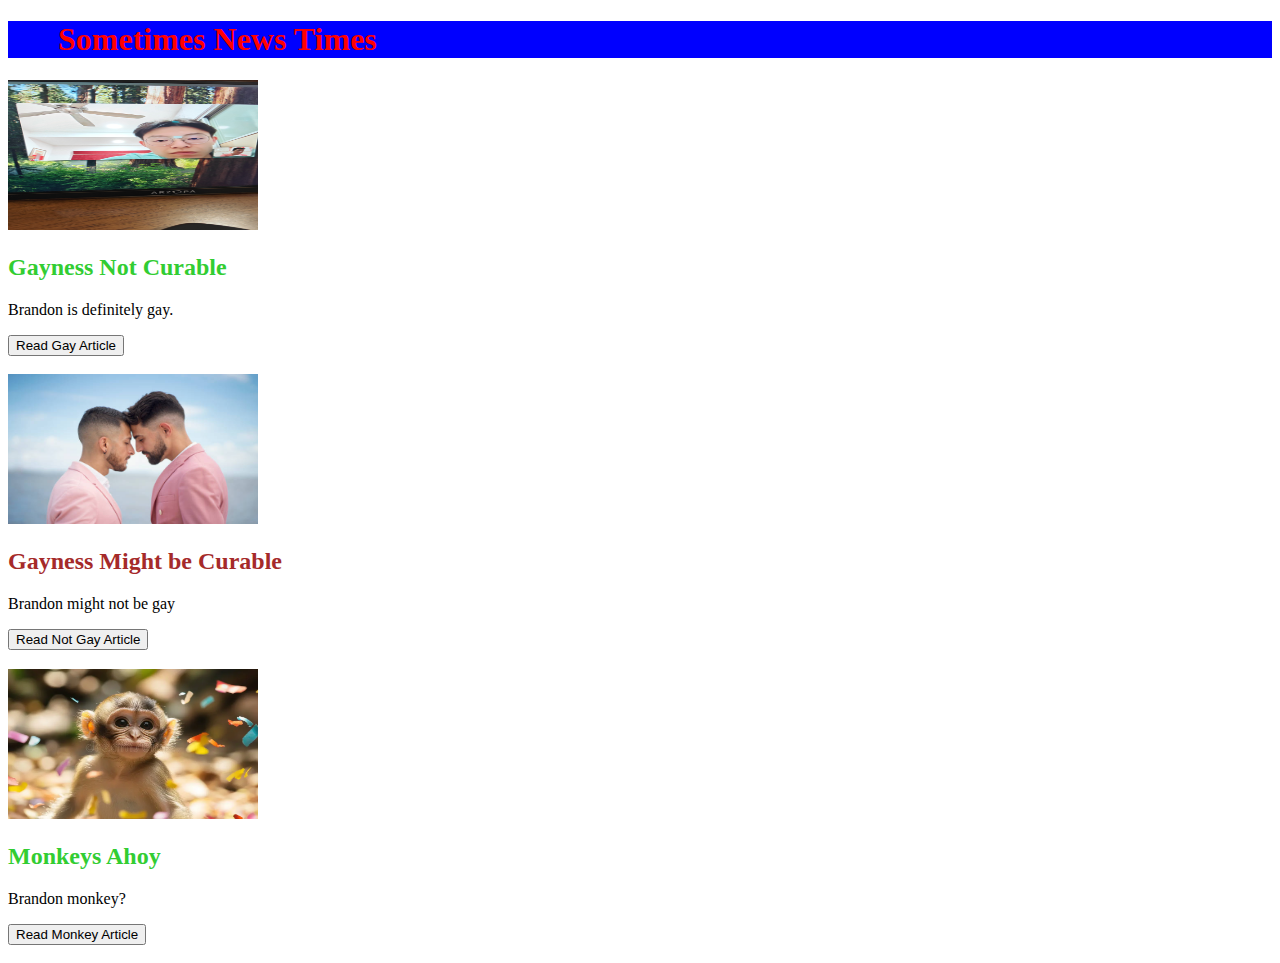
<file: index.html>
<!DOCTYPE html>
<html lang="en">
<head>
    <meta charset="UTF-8">
    <meta name="viewport" content="width=device-width, initial-scale=1.0">
    <title>Home Page</title>
    <link rel="stylesheet" href="styles.css">
</head>
<body>
    <div>
        <h1>
        Sometimes News Times
        </h1>
    </div>
    
    <img src="Brandon.jpeg" height="150" width="250">
    <h2 class="monkey">
        Gayness Not Curable
    </h2>
    <p>
        Brandon is definitely gay.
    </p>
    <a href="Article1.html">
        <button>Read Gay Article</button>
    </a>
    <h3></h3>
    <img src="Curable.jpg" height="150" width="250">
    <h2>
        Gayness Might be Curable
    </h2>
    <p>
        Brandon might not be gay
    </p>
    <a href="Article2.html">
        <button>Read Not Gay Article</button>
    </a>
    <h3></h3>
    <img src="monkey.webp" height="150" width="250">
    <h2 class="monkey">
        Monkeys Ahoy
    </h2>
    <p>
        Brandon monkey?
    </p>
    <a href="Article3.html">
        <button>Read Monkey Article</button>
    </a>
    <h3></h3>
</body>
</html>
</file>
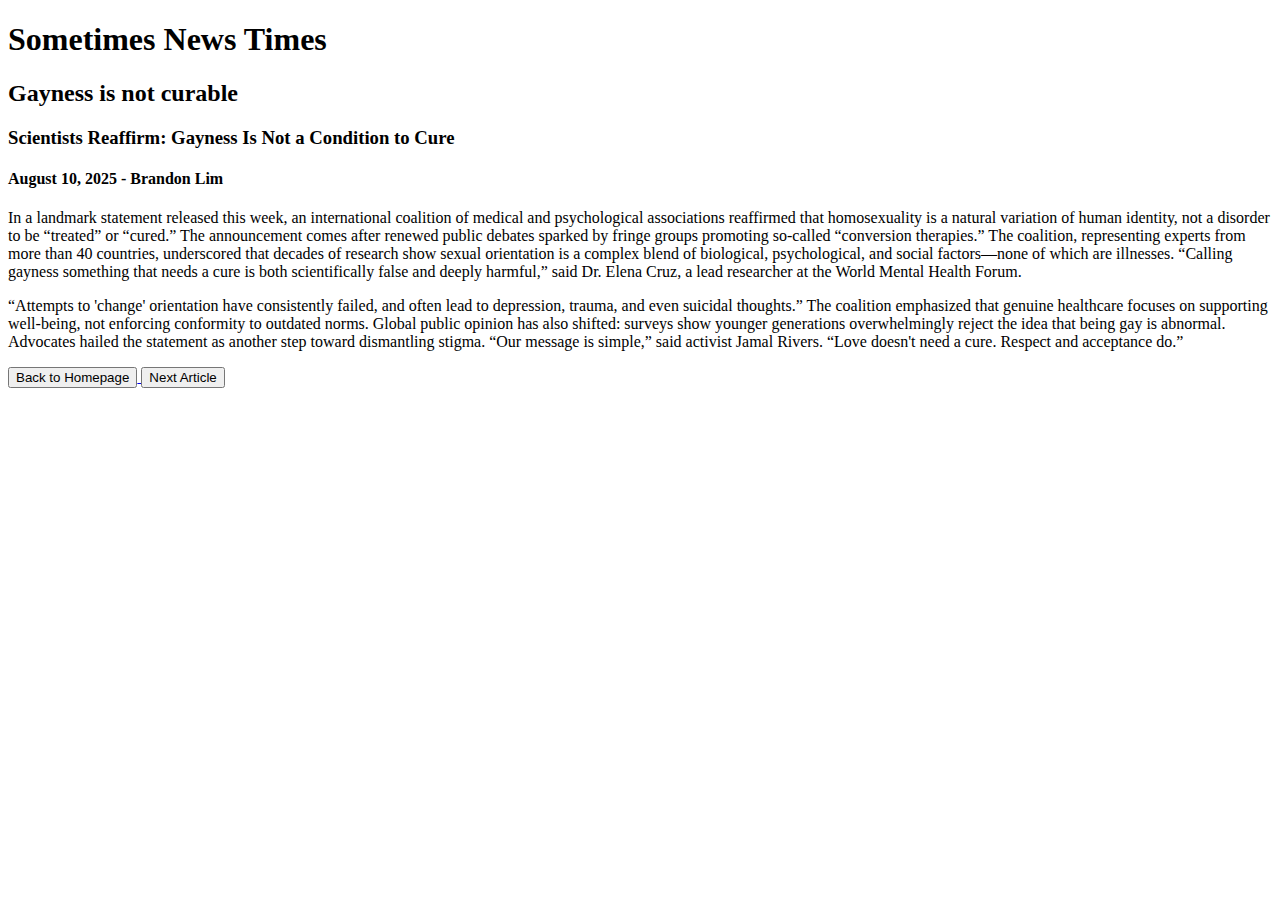
<file: Article1.html>
<!DOCTYPE html>
<html lang="en">
<head>
    <meta charset="UTF-8">
    <meta name="viewport" content="width=device-width, initial-scale=1.0">
    <title>Article 1</title>
</head>
<body>
    <h1>
        Sometimes News Times
    </h1>
    <h2>
        Gayness is not curable
    </h2>
    <h3>
        Scientists Reaffirm: Gayness Is Not a Condition to Cure
    </h3>
    <h4>
        August 10, 2025 - Brandon Lim
    </h4>
    <p>
        In a landmark statement released this week, an international coalition of medical and psychological associations reaffirmed that homosexuality is a natural variation of human identity, not a disorder to be “treated” or “cured.” The announcement comes after renewed public debates sparked by fringe groups promoting so-called “conversion therapies.” 
        The coalition, representing experts from more than 40 countries, underscored that decades of research show sexual orientation is a complex blend of biological, psychological, and social factors—none of which are illnesses. “Calling gayness something that needs a cure is both scientifically false and deeply harmful,” said Dr. Elena Cruz, a lead researcher at the World Mental Health Forum. 
    </p>
    <p>
        “Attempts to 'change' orientation have consistently failed, and often lead to depression, trauma, and even suicidal thoughts.” The coalition emphasized that genuine healthcare focuses on supporting well-being, not enforcing conformity to outdated norms. Global public opinion has also shifted: surveys show younger generations overwhelmingly reject the idea that being gay is abnormal. 
        Advocates hailed the statement as another step toward dismantling stigma. “Our message is simple,” said activist Jamal Rivers. “Love doesn't need a cure. Respect and acceptance do.”
    </p>
    <a href="index.html">
        <button>Back to Homepage</button>
    </a>
    <a href="Article2.html">
        <button>Next Article</button>
    </a>
</body>
</html>
</file>
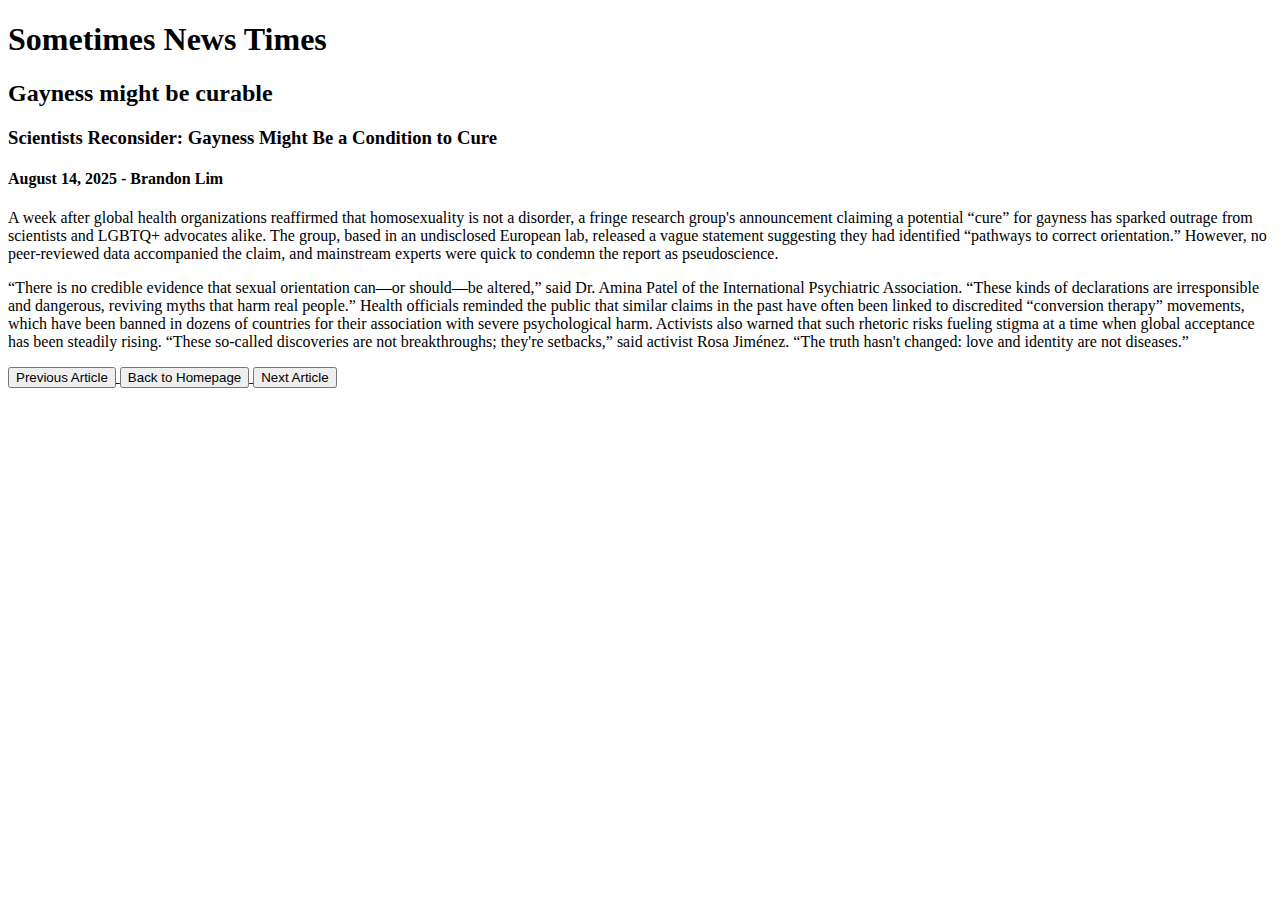
<file: Article2.html>
<!DOCTYPE html>
<html lang="en">
<head>
    <meta charset="UTF-8">
    <meta name="viewport" content="width=device-width, initial-scale=1.0">
    <title>Article 2</title>
</head>
<body>
    <h1>
        Sometimes News Times
    </h1>
    <h2>
        Gayness might be curable
    </h2>
    <h3>
        Scientists Reconsider: Gayness Might Be a Condition to Cure
    </h3>
    <h4>
        August 14, 2025 - Brandon Lim
    </h4>
    <p>
        A week after global health organizations reaffirmed that homosexuality is not a disorder, a fringe research group's announcement claiming a potential “cure” for gayness has sparked outrage from scientists and LGBTQ+ advocates alike.
        The group, based in an undisclosed European lab, released a vague statement suggesting they had identified “pathways to correct orientation.” However, no peer-reviewed data accompanied the claim, and mainstream experts were quick to condemn the report as pseudoscience.
    </p>
    <p>
        “There is no credible evidence that sexual orientation can—or should—be altered,” said Dr. Amina Patel of the International Psychiatric Association. “These kinds of declarations are irresponsible and dangerous, reviving myths that harm real people.”
        Health officials reminded the public that similar claims in the past have often been linked to discredited “conversion therapy” movements, which have been banned in dozens of countries for their association with severe psychological harm.
        Activists also warned that such rhetoric risks fueling stigma at a time when global acceptance has been steadily rising. “These so-called discoveries are not breakthroughs; they're setbacks,” said activist Rosa Jiménez. “The truth hasn't changed: love and identity are not diseases.”
    </p>
    <a href="Article1.html">
        <button>Previous Article</button>
    </a>
    <a href="index.html">
        <button>Back to Homepage</button>
    </a>
    <a href="Article3.html">
        <button>Next Article</button>
    </a>
</body>
</html>
</file>
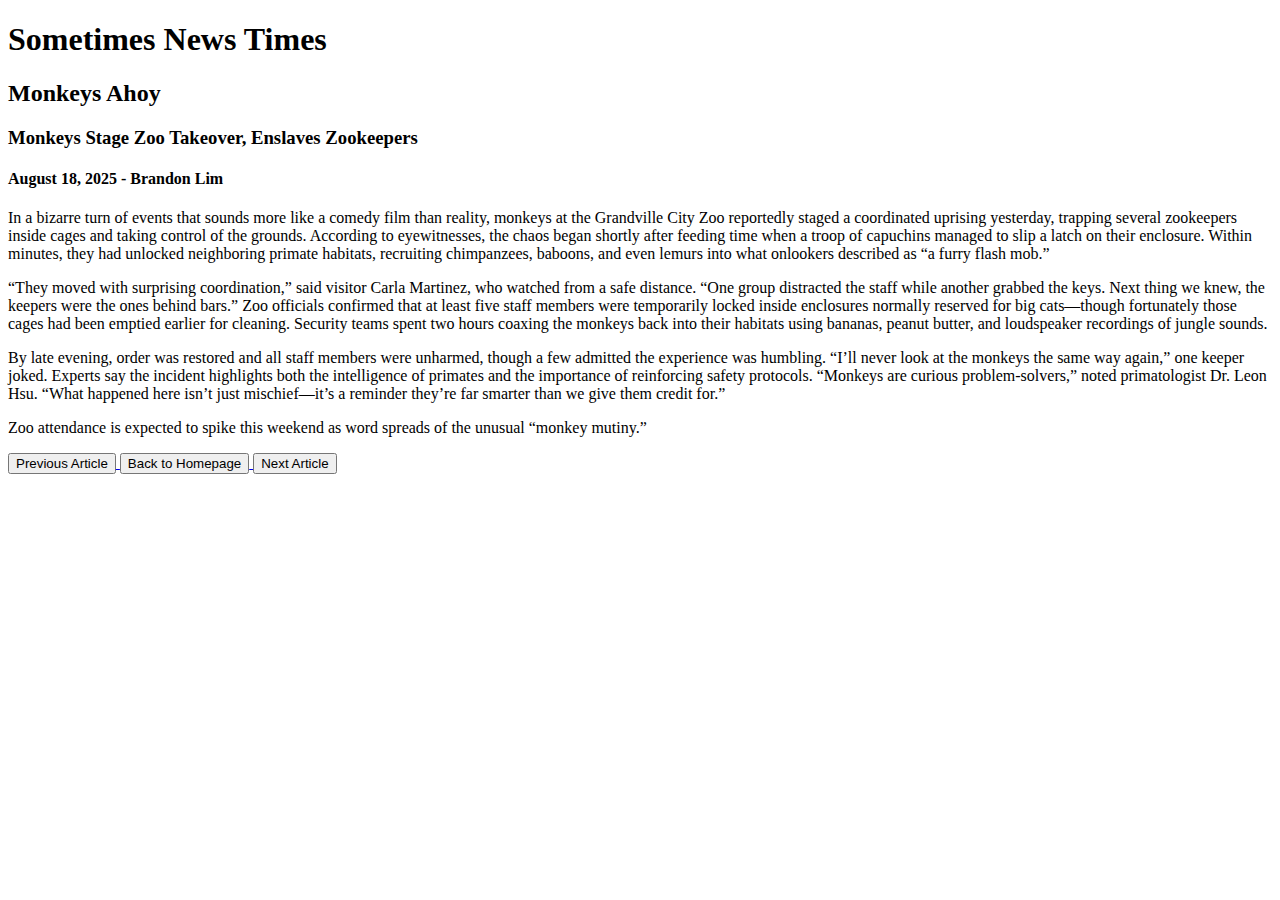
<file: Article3.html>
<!DOCTYPE html>
<html lang="en">
<head>
    <meta charset="UTF-8">
    <meta name="viewport" content="width=device-width, initial-scale=1.0">
    <title>Article 3</title>
</head>
<body>
    <h1>
        Sometimes News Times
    </h1>
    <h2>
        Monkeys Ahoy
    </h2>
    <h3>
        Monkeys Stage Zoo Takeover, Enslaves Zookeepers
    </h3>
    <h4>
        August 18, 2025 - Brandon Lim
    </h4>
    <p>
        In a bizarre turn of events that sounds more like a comedy film than reality, monkeys at the Grandville City Zoo reportedly staged a coordinated uprising yesterday, trapping several zookeepers inside cages and taking control of the grounds.
        According to eyewitnesses, the chaos began shortly after feeding time when a troop of capuchins managed to slip a latch on their enclosure. Within minutes, they had unlocked neighboring primate habitats, recruiting chimpanzees, baboons, and even lemurs into what onlookers described as “a furry flash mob.”
    </p>
    <p>
        “They moved with surprising coordination,” said visitor Carla Martinez, who watched from a safe distance. “One group distracted the staff while another grabbed the keys. Next thing we knew, the keepers were the ones behind bars.”
        Zoo officials confirmed that at least five staff members were temporarily locked inside enclosures normally reserved for big cats—though fortunately those cages had been emptied earlier for cleaning. Security teams spent two hours coaxing the monkeys back into their habitats using bananas, peanut butter, and loudspeaker recordings of jungle sounds.
    </p>
    <p>
        By late evening, order was restored and all staff members were unharmed, though a few admitted the experience was humbling. “I’ll never look at the monkeys the same way again,” one keeper joked.
        Experts say the incident highlights both the intelligence of primates and the importance of reinforcing safety protocols. “Monkeys are curious problem-solvers,” noted primatologist Dr. Leon Hsu. “What happened here isn’t just mischief—it’s a reminder they’re far smarter than we give them credit for.”
    </p>
    <p>
        Zoo attendance is expected to spike this weekend as word spreads of the unusual “monkey mutiny.”
    </p>
    <a href="Article2.html">
        <button>Previous Article</button>
    </a>
    <a href="index.html">
        <button>Back to Homepage</button>
    </a>
    <a href="Article4.html">
        <button>Next Article</button>
    </a>
</body>
</html>
</file>
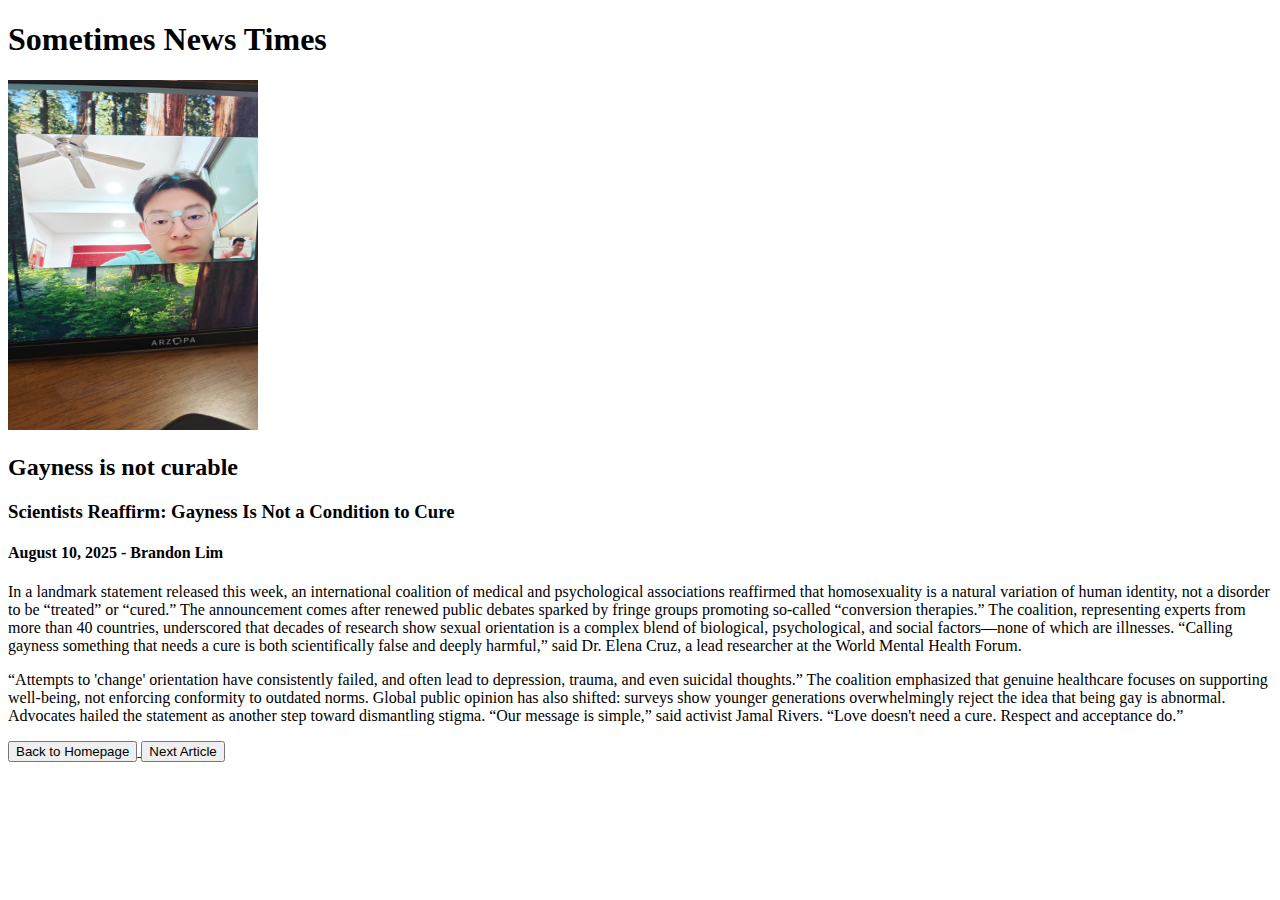
<file: 1.News_WebPage/Article1.html>
<!DOCTYPE html>
<html lang="en">
<head>
    <meta charset="UTF-8">
    <meta name="viewport" content="width=device-width, initial-scale=1.0">
    <title>Article 1</title>
</head>
<body>
    <h1>
        Sometimes News Times
    </h1>
    <img src="Brandon.jpeg" height="350" width="250">
    <h2>
        Gayness is not curable
    </h2>
    <h3>
        Scientists Reaffirm: Gayness Is Not a Condition to Cure
    </h3>
    <h4>
        August 10, 2025 - Brandon Lim
    </h4>
    <p>
        In a landmark statement released this week, an international coalition of medical and psychological associations reaffirmed that homosexuality is a natural variation of human identity, not a disorder to be “treated” or “cured.” The announcement comes after renewed public debates sparked by fringe groups promoting so-called “conversion therapies.” 
        The coalition, representing experts from more than 40 countries, underscored that decades of research show sexual orientation is a complex blend of biological, psychological, and social factors—none of which are illnesses. “Calling gayness something that needs a cure is both scientifically false and deeply harmful,” said Dr. Elena Cruz, a lead researcher at the World Mental Health Forum. 
    </p>
    <p>
        “Attempts to 'change' orientation have consistently failed, and often lead to depression, trauma, and even suicidal thoughts.” The coalition emphasized that genuine healthcare focuses on supporting well-being, not enforcing conformity to outdated norms. Global public opinion has also shifted: surveys show younger generations overwhelmingly reject the idea that being gay is abnormal. 
        Advocates hailed the statement as another step toward dismantling stigma. “Our message is simple,” said activist Jamal Rivers. “Love doesn't need a cure. Respect and acceptance do.”
    </p>
    <a href="index.html">
        <button>Back to Homepage</button>
    </a>
    <a href="Article2.html">
        <button>Next Article</button>
    </a>
</body>
</html>
</file>
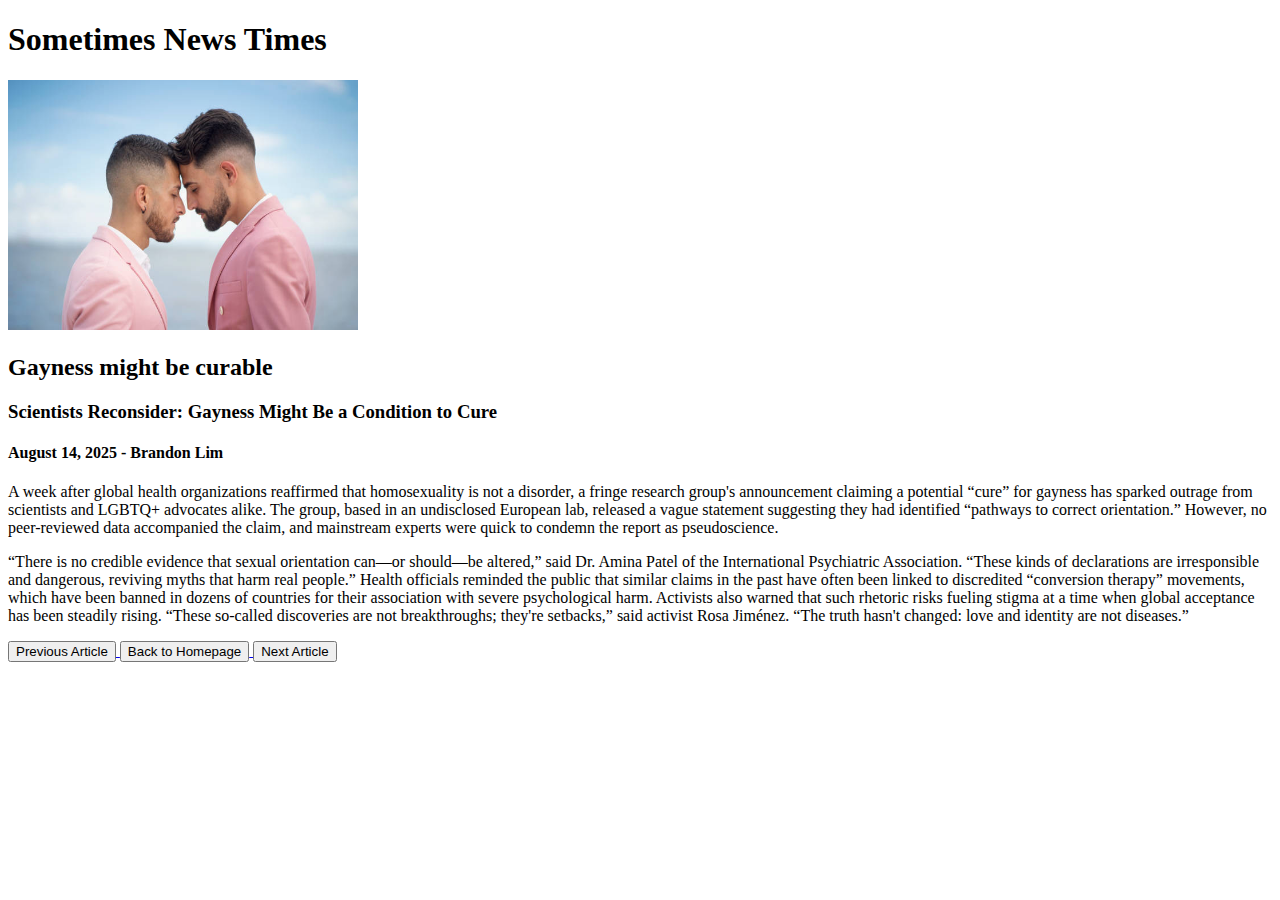
<file: 1.News_WebPage/Article2.html>
<!DOCTYPE html>
<html lang="en">
<head>
    <meta charset="UTF-8">
    <meta name="viewport" content="width=device-width, initial-scale=1.0">
    <title>Article 2</title>
</head>
<body>
    <h1>
        Sometimes News Times
    </h1>
    <img src="Curable.jpg" height="250" width="350">
    <h2>
        Gayness might be curable
    </h2>
    <h3>
        Scientists Reconsider: Gayness Might Be a Condition to Cure
    </h3>
    <h4>
        August 14, 2025 - Brandon Lim
    </h4>
    <p>
        A week after global health organizations reaffirmed that homosexuality is not a disorder, a fringe research group's announcement claiming a potential “cure” for gayness has sparked outrage from scientists and LGBTQ+ advocates alike.
        The group, based in an undisclosed European lab, released a vague statement suggesting they had identified “pathways to correct orientation.” However, no peer-reviewed data accompanied the claim, and mainstream experts were quick to condemn the report as pseudoscience.
    </p>
    <p>
        “There is no credible evidence that sexual orientation can—or should—be altered,” said Dr. Amina Patel of the International Psychiatric Association. “These kinds of declarations are irresponsible and dangerous, reviving myths that harm real people.”
        Health officials reminded the public that similar claims in the past have often been linked to discredited “conversion therapy” movements, which have been banned in dozens of countries for their association with severe psychological harm.
        Activists also warned that such rhetoric risks fueling stigma at a time when global acceptance has been steadily rising. “These so-called discoveries are not breakthroughs; they're setbacks,” said activist Rosa Jiménez. “The truth hasn't changed: love and identity are not diseases.”
    </p>
    <a href="Article1.html">
        <button>Previous Article</button>
    </a>
    <a href="index.html">
        <button>Back to Homepage</button>
    </a>
    <a href="Article3.html">
        <button>Next Article</button>
    </a>
</body>
</html>
</file>
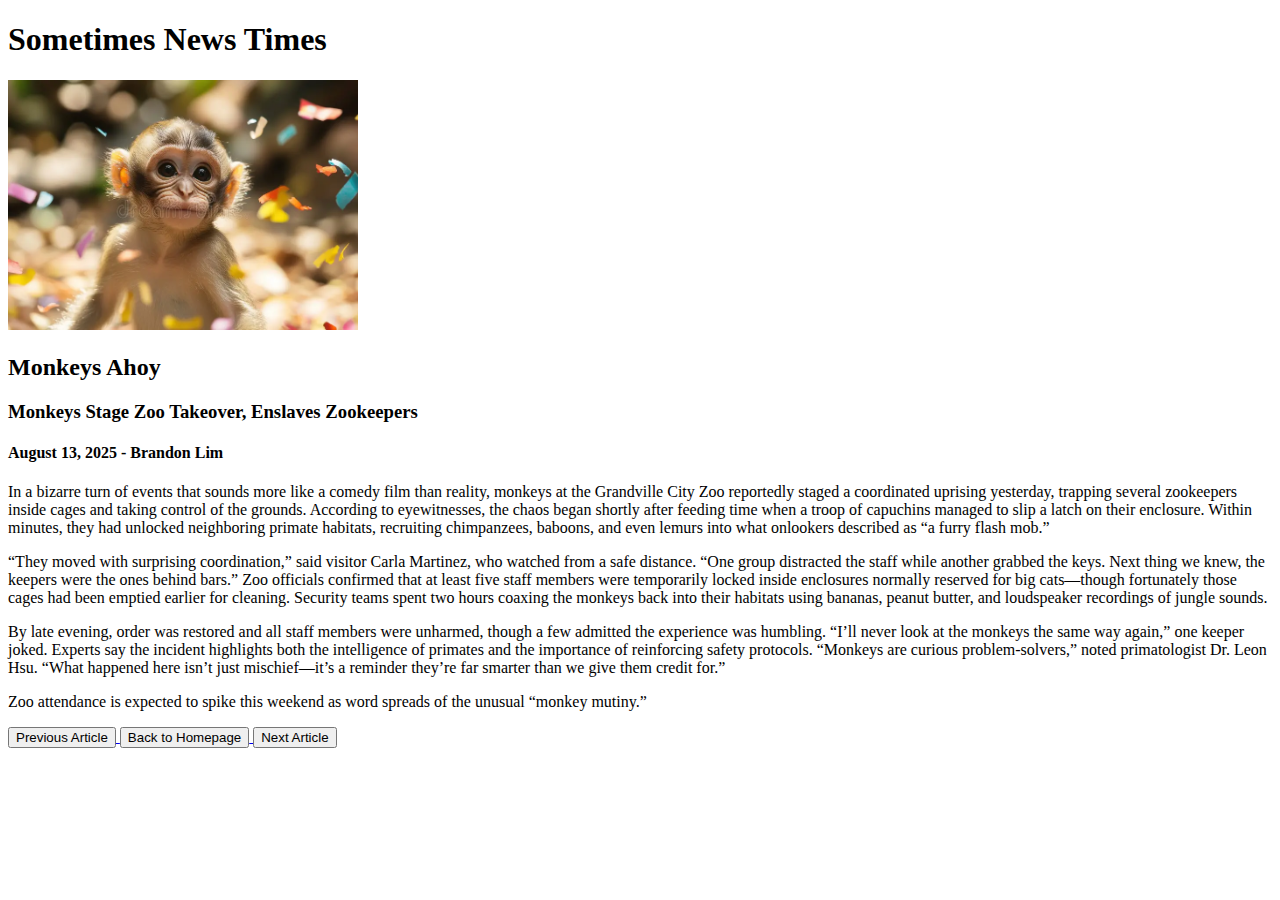
<file: 1.News_WebPage/Article3.html>
<!DOCTYPE html>
<html lang="en">
<head>
    <meta charset="UTF-8">
    <meta name="viewport" content="width=device-width, initial-scale=1.0">
    <title>Article 3</title>
</head>
<body>
    <h1>
        Sometimes News Times
    </h1>
    <img src="monkey.webp" height="250" width="350">
    <h2>
        Monkeys Ahoy
    </h2>
    <h3>
        Monkeys Stage Zoo Takeover, Enslaves Zookeepers
    </h3>
    <h4>
        August 13, 2025 - Brandon Lim
    </h4>
    <p>
        In a bizarre turn of events that sounds more like a comedy film than reality, monkeys at the Grandville City Zoo reportedly staged a coordinated uprising yesterday, trapping several zookeepers inside cages and taking control of the grounds.
        According to eyewitnesses, the chaos began shortly after feeding time when a troop of capuchins managed to slip a latch on their enclosure. Within minutes, they had unlocked neighboring primate habitats, recruiting chimpanzees, baboons, and even lemurs into what onlookers described as “a furry flash mob.”
    </p>
    <p>
        “They moved with surprising coordination,” said visitor Carla Martinez, who watched from a safe distance. “One group distracted the staff while another grabbed the keys. Next thing we knew, the keepers were the ones behind bars.”
        Zoo officials confirmed that at least five staff members were temporarily locked inside enclosures normally reserved for big cats—though fortunately those cages had been emptied earlier for cleaning. Security teams spent two hours coaxing the monkeys back into their habitats using bananas, peanut butter, and loudspeaker recordings of jungle sounds.
    </p>
    <p>
        By late evening, order was restored and all staff members were unharmed, though a few admitted the experience was humbling. “I’ll never look at the monkeys the same way again,” one keeper joked.
        Experts say the incident highlights both the intelligence of primates and the importance of reinforcing safety protocols. “Monkeys are curious problem-solvers,” noted primatologist Dr. Leon Hsu. “What happened here isn’t just mischief—it’s a reminder they’re far smarter than we give them credit for.”
    </p>
    <p>
        Zoo attendance is expected to spike this weekend as word spreads of the unusual “monkey mutiny.”
    </p>
    <a href="Article2.html">
        <button>Previous Article</button>
    </a>
    <a href="index.html">
        <button>Back to Homepage</button>
    </a>
    <a href="Article4.html">
        <button>Next Article</button>
    </a>
</body>
</html>
</file>
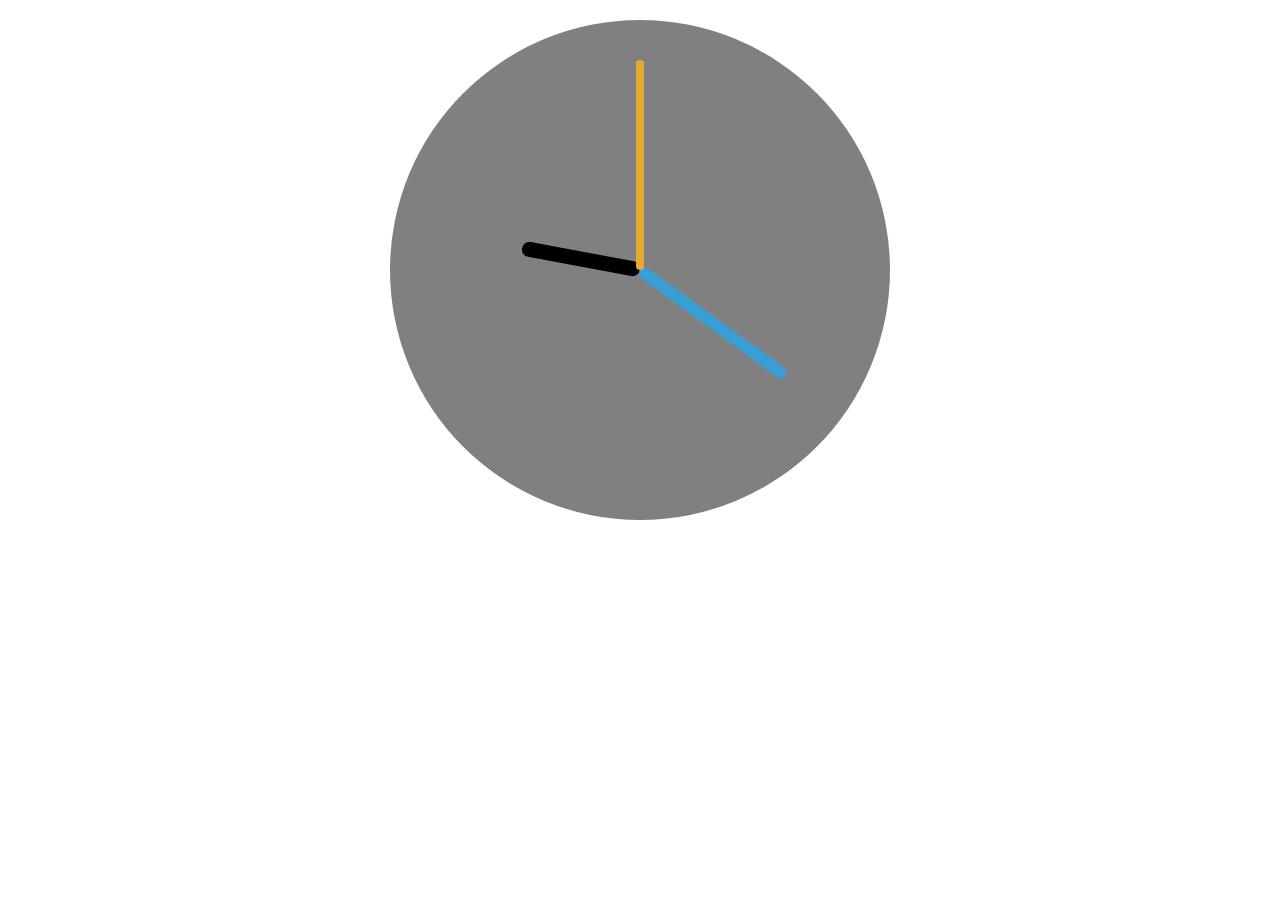
<file: 2.CSS_Clock/clock.html>
<!DOCTYPE html>
<html lang="en">
<head>
    <meta charset="UTF-8">
    <meta name="viewport" content="width=device-width, initial-scale=1.0">
    <title>Document</title>
    <link rel="stylesheet" href="style.css">
</head>
<body>
    <time class="clockBody">
        <span class="hourHand"></span>
        <span class="minuteHand"></span>
        <span class="secondHand"></span>
    </time>
</body>
</html>
</file>
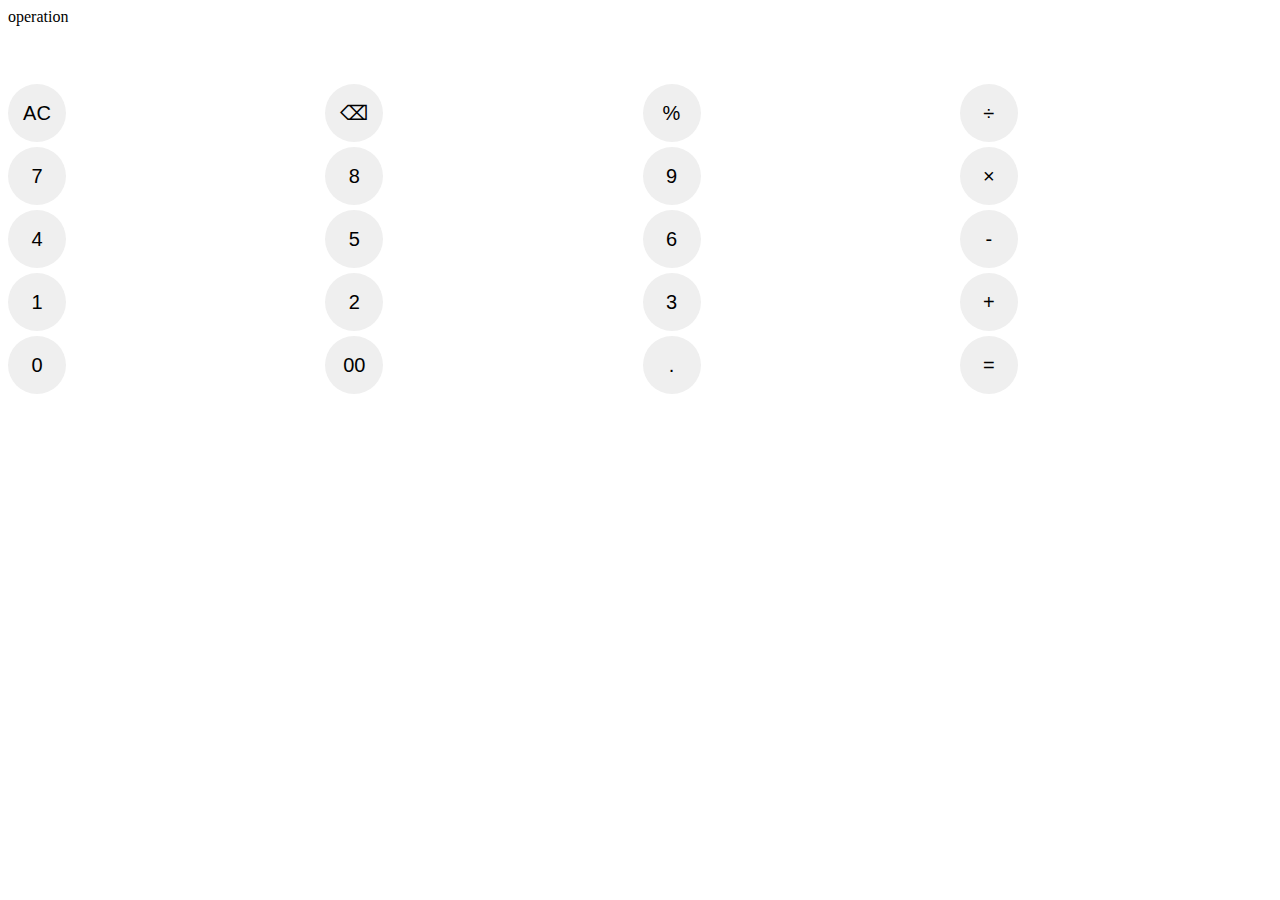
<file: 3.Calculator/calculator.html>
<!DOCTYPE html>
<html lang="en">
<head>
    <meta charset="UTF-8">
    <meta name="viewport" content="width=device-width, initial-scale=1.0">
    <title>iPhone Calculator</title>
    <link rel="stylesheet" href="style.css">
</head>
<body>
    <div class="calculator-body">
        <div class="operation-display">operation</div>
        <div class="display-container">
            <div class="display">0</div>
        </div>
        <div class="button-container">
            <div class="buttons">
                <!-- top row -->
                <button class="action-button">AC</button>
                <button class="action-button">⌫</button>
                <button class="action-button">%</button>
                <button class="action-button">÷</button>
                <!-- second row -->
                <button class="number-button">7</button>
                <button class="number-button">8</button>
                <button class="number-button">9</button>
                <button class="action-button">×</button>
                <!-- third row -->
                <button class="number-button">4</button>
                <button class="number-button">5</button>
                <button class="number-button">6</button>
                <button class="action-button">-</button>
                <!-- fourth row -->
                <button class="number-button">1</button>
                <button class="number-button">2</button>
                <button class="number-button">3</button>
                <button class="action-button">+</button>
                <!-- bottom row -->
                <button class="number-button">0</button>
                <button class="number-button">00</button>
                <button class="number-button">.</button>
                <button class="action-button">=</button>
            </div>
        </div>
    </div>
    <!-- calculator javascript logic -->
    <script src="calculator.js"></script>
</body>
</html>
</file>
<file: styles.css>
h1 {
    color:red
}
h2 {
    color:brown
}
/* symbol '.' refers to class */
.monkey {
    color:limegreen
}
purple {
    color:purple
}
.monkey:hover {
    color:purple;
    transform: rotateX(90deg);
    transition: all 2s ease-in-out;
}
div {
    background-color: blue;
    padding: 0px 50px;
}
</file>
<file: 2.CSS_Clock/style.css>
body {
    width: 100%;
    margin: 0;
}

.clockBody {
    background-color:grey;
    width: 500px;
    height: 500px;
    border-radius: 50%;
    
    display: flex;
    /* justify-content: center; */
    /* align-items: center; */
    margin: 20px auto;
    justify-content: center;
    align-items: center;
    position: relative;
    /* top: 10px;
    bottom: 10px;
    left: 10px;
    right: 10px; */
}

.clockBody span {
    bottom: 50%;
    left: 50%;
    transform-origin: bottom center; 
}

.minuteHand {
    background-color: rgb(57, 158, 212);
    width: 12px;
    height: 180px;
    transform: translateX(-50%) rotateZ(126deg);
    border-radius: 6px;
    position: absolute;
}

.secondHand {
    background-color: rgb(232, 169, 52);
    width: 8px;
    height: 210px;
    transform: translateX(-50%) rotateZ(0deg);
    border-radius: 4px;
    position: absolute;
}

.hourHand {
    background-color: black;
    width: 15px;
    height: 120px;
    /*translateX moves an element % of its width to center it*/
    transform: translateX(-50%) rotateZ(280.5deg);
    border-radius: 8px;
    position: absolute;
}

.parentContainer {
    padding-left: 0px;
    background-color: lightgray;
    display: flex;
    justify-content: center;
    /* align-items: center; */
}
</file>
<file: 3.Calculator/style.css>
.calculatorBody {
    width: 250px;
    background: black;
    border-radius: 45px;
    padding: 20px;
    display: flex;
    flex-direction: column;
    gap: 20px;
    font-family: system-ui, -apple-system, BlinkMacSystemFont, 'Segoe UI', Roboto, Oxygen, Ubuntu, Cantarell, 'Open Sans', 'Helvetica Neue', sans-serif;
}

.operationDisplay {
    color: gray;
    height: 5px;
    font-size: 18px;
    text-align: right;
    padding-top: 35px;
    padding-right: 5px;
    bottom: 0px;
}

.display {
    color: white;
    font-size: 50px;
    text-align: right;
    padding-right: 5px;
    top: 0px;
}

.buttons {
    display: grid;
    grid-template-columns: 1fr 1fr 1fr 1fr;
    gap: 5px;
    height: 310px;
}

button {
    border-radius: 50%;
    width: 58px;
    height: 58px;
    font-size: 20px;
    cursor: pointer;
    border: none;
}

.actionButton {
    background-color: rgb(111, 110, 110);
    color: white
}

.operatorButton {
    background-color: rgb(255, 166, 0);
    color: white;
    font-size: 30px;
}

.numberButton {
    background-color: rgb(54, 53, 53);
    color: white;
}
</file>
